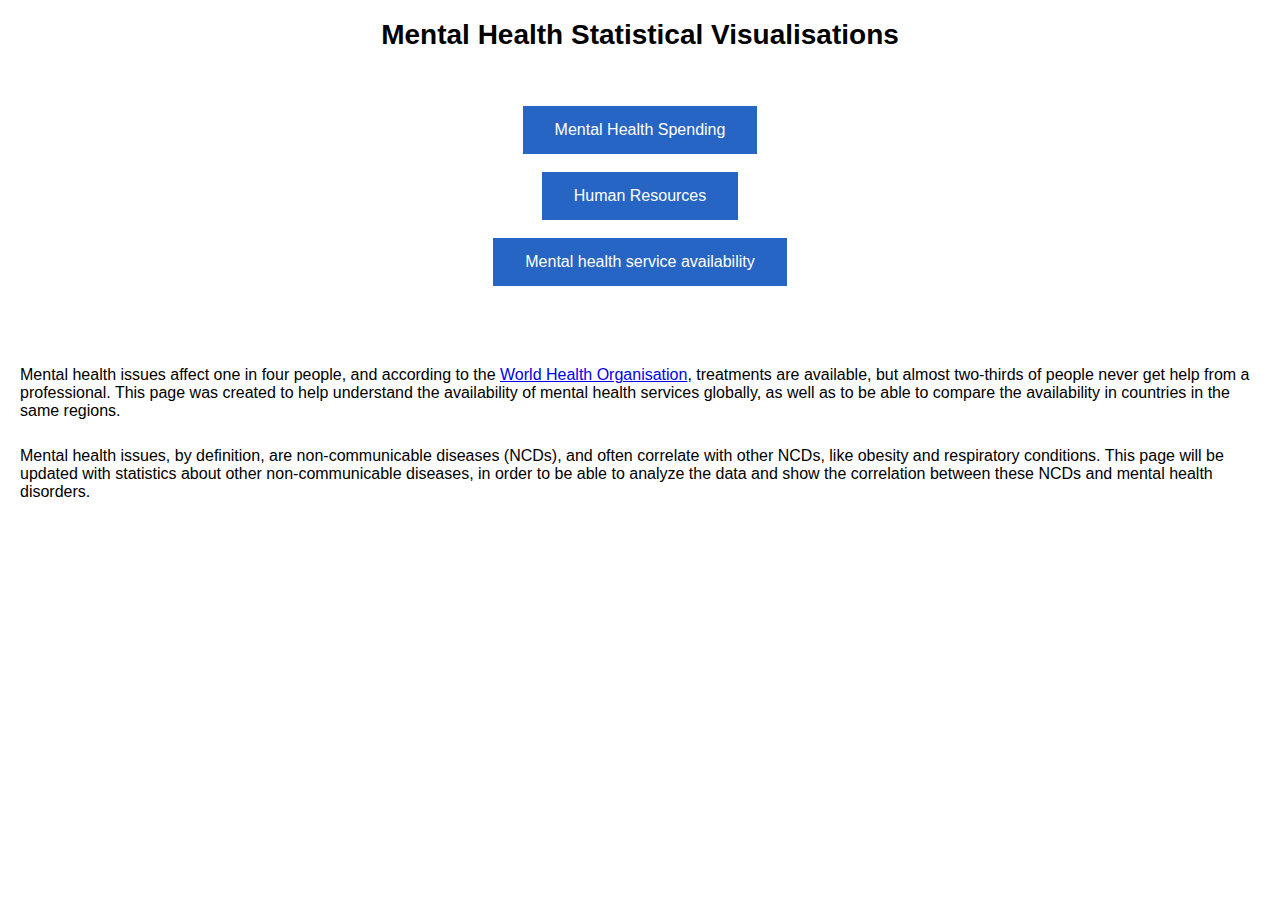
<file: index.html>
<!DOCTYPE html>
<html lang="en">
<head>
    <meta charset="UTF-8">
    <title>Mental Health Statistical Visualisations</title>
    <link rel="stylesheet" type="text/css" href="style.css">

</head>
<body>
<div id="container"></div>
<h1><div style="text-align: center;">Mental Health Statistical Visualisations</h1>
<br>
<br>

<div id="buttons-index" style="text-align: center;">
    <button id="governance" class="index_button" onclick="goToGovernance()">Mental Health Spending</button><br><br>
    <button id="hr" class="index_button" onclick="goToHR()">Human Resources</button><br><br>
    <button id="service_availability" class="index_button" onclick="goToAvailability()">Mental health service availability</button>
</div>
<script>
    function goToGovernance() {
        window.location.href = 'governance.html'

    }
    function goToHR() {
        window.location.href = 'workers.html'

    }
    function goToAvailability() {
        window.location.href = 'beds_and_units.html'

    }
</script>

<br><br><br>
<div id="yada">

<h5>Mental health issues affect one in four people, and according to the <a href="https://www.who.int/whr/2001/media_centre/press_release/en/"> World Health Organisation</a>, treatments are available, but almost two-thirds of people never get help from a professional. This page was created to help understand the availability of mental health services globally, as well as to be able to compare the availability in countries in the same regions. </h5>

<h5>Mental health issues, by definition, are non-communicable diseases (NCDs), and often correlate with other NCDs, like obesity and respiratory conditions. This page will be updated with statistics about other non-communicable diseases, in order to be able to analyze the data and show the correlation between these NCDs and mental health disorders.</h5>
</div>

</body>
</html>
</file>
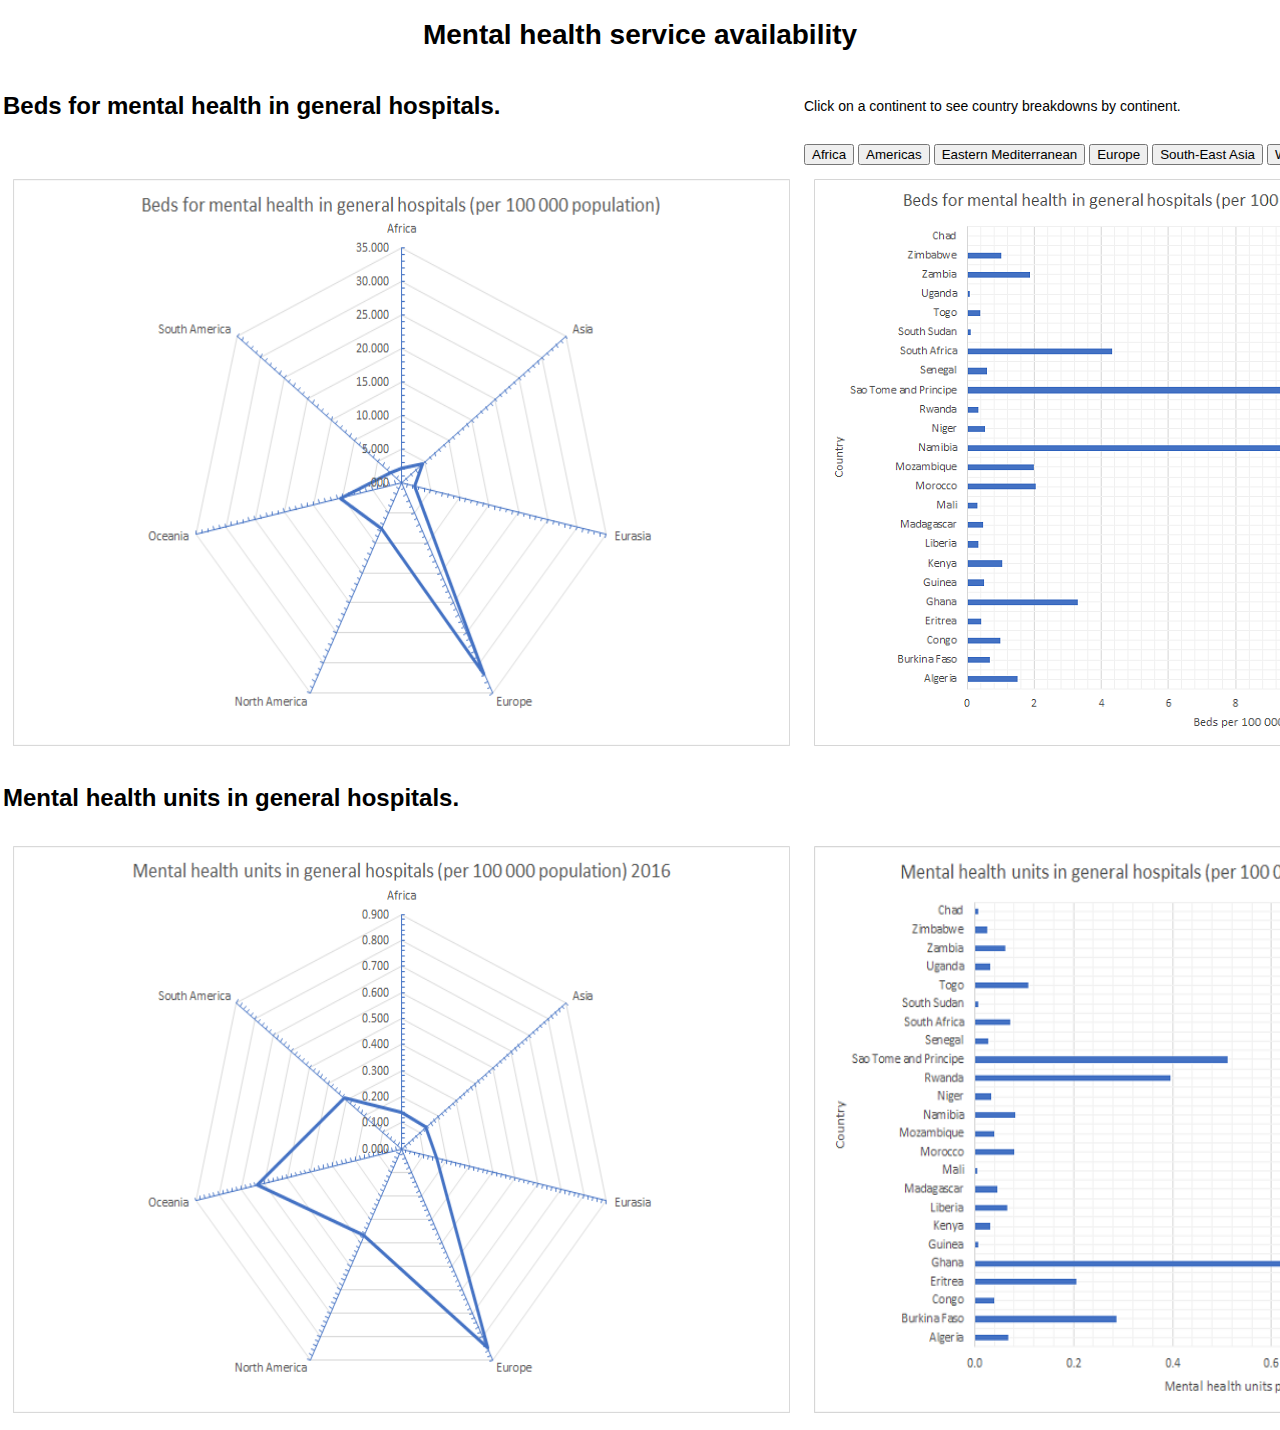
<file: beds_and_units.html>
<!DOCTYPE html>
<html lang="en">
<head>
    <meta charset="UTF-8">
    <title>Mental health service availability</title>
    <link rel="stylesheet" type="text/css" href="style.css">
</head>
<body>
<h1><div style="text-align: center;">Mental health service availability</div></h1>

<table style="width:100%">
 <tr>
     <td><h2>Beds for mental health in general hospitals.</h2></td>
     <td><p>Click on a continent to see country breakdowns by continent.</p></td>
 </tr>
    <tr>
        <td></td>
        <td>
            <button onclick="">Africa</button>
            <button onclick="">Americas</button>
            <button onclick="">Eastern Mediterranean</button>
            <button onclick="">Europe</button>
            <button onclick="">South-East Asia</button>
            <button onclick="">Western Pacific</button>
        </td>
    </tr>
 <tr>
     <td><img class="charted" src="bed_radar_chart_continents.png"/></td>
     <td><img class="charted" src="bed_bar_chart_africa.png"></td>
 </tr>

 <tr>
     <td><h2>Mental health units in general hospitals.</h2></td>
 </tr>

 <tr>
     <td><img class="charted" src="units_gen_hosp_contintents.png"></td>
     <td><img class="charted" src="units_bar_chart_africa.png"></td>
     <td></td>
 </tr>

</table>
</body>
</html>
</file>
<file: style.css>
/* Always set the map height explicitly to define the size of the div
 * element that contains the map. */


#country-text{
    visibility: hidden;
}
p{
    font-family: Arial, serif;
    font-size: 14px;
}

h1{
    font-family: Arial, serif;
    font-size: 28px;
}

h2{
    font-family: Arial, serif;
    font-size: 24px;
}

h4{
    font-family: Arial, serif;
    font-size: 18px;
}

h5{
    font-family: Arial, serif;
    font-size: 16px;
    padding-left: 20px;
    padding-right: 20px;
    font-weight: lighter;

}

container{
    overflow:hidden;
}


#image_row{
    display: inline-block;
    text-align: center;
    alignment: center;
}

#legend{
    border-color: black;
    border-radius: 2px;
}

.person_img {
    padding: 0;
    width: 60px;
    height: 59px;
    visibility: hidden;
}

.index_button{
    background-color: #2665c4; /* Green */
    border: none;
    color: white;
    padding: 15px 32px;
    text-align: center;
    text-decoration: none;
    display: inline-block;
    font-size: 16px;
}

/*button{    background-color: #2665c4; !* Green *!*/
/*    border: none;*/
/*    color: white;*/
/*    padding: 15px 32px;*/
/*    text-align: center;*/
/*    text-decoration: none;*/
/*    display: inline-block;*/
/*    font-size: 16px;*/
/*}*/


.charted{
    width: 777px;
    height: 567px;
    padding: 10px;

}
 /* Optional: Makes the sample page fill the window. */
html, body {
    height: 100%;
    margin: 0;
    padding: 0;
}
</file>
